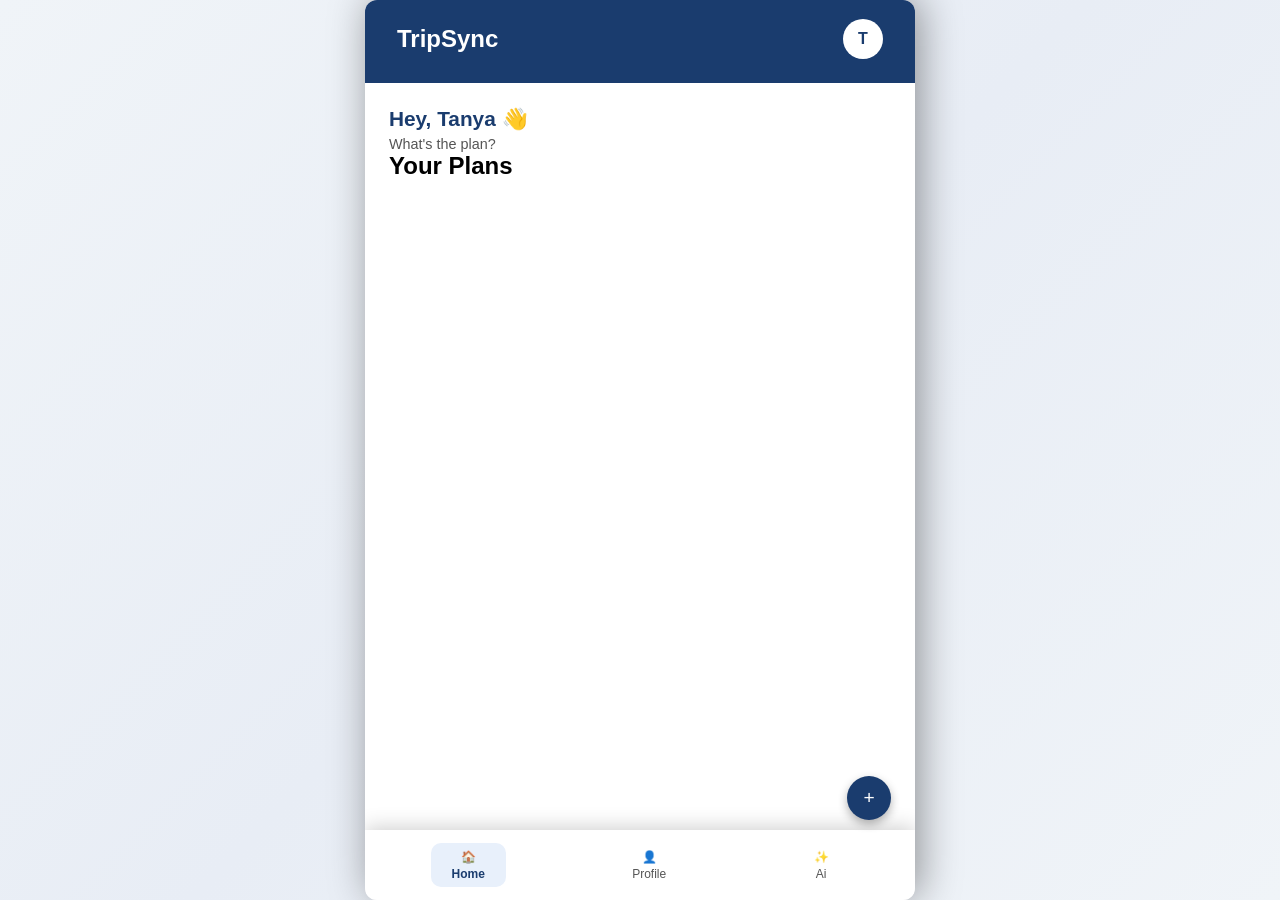
<file: index.html>
<!DOCTYPE html>
<html lang="en">
<head>
    <meta charset="UTF-8">
    <meta name="viewport" content="width=device-width, initial-scale=1.0">
    <title>Tripsync - Dashboard</title>
    <link rel="stylesheet" href="css/style.css">
</head>
<body class="dashboard-body">
    <div class="responsive-shell">
        <header class="dashboard-header">
            <h1 class="logo">TripSync</h1>
            <div class="avatar" id="user-avatar">T</div>
        </header>

        <main class="dashboard-main">
            <section class="greeting-section">
                <p class="greeting"> Hey, Tanya 👋 </p>
                <p class="subtext">What's the plan?</p>
            </section>
            <section class="plans-section">
                <h2>Your Plans</h2>
                <div class="plans-grid">

                </div>
            </section>
        </main>

        <nav>
            <ul class="nav-list">
                <li class="active home"><a href="index.html">🏠 <span>Home</span> </a></li>
                <li class="profile"><a href="#">👤 <span>Profile</span> </a></li>
                <li class="ai"><a href="#"> ✨ <span>Ai</span></a></li>
            </ul>
        </nav>

        <div class="fab-container">
            <button class="fab" id="btn-new-plan">+ </button>
        </div>

        <div class="overlay hidden">
            <form class="new-card">
                <label for="event-name">Enter event name</label>
                <input type="text" name="event-name" id="event-name" placeholder="Enter event name" required>
                <label for="date">Enter date</label>
                <input type="date" name="date" id="date" placeholder="DD/MM/YYYY" required>
                <label for="member">Enter Member's count</label>
                <input type="number" name="member" id="member" placeholder="member" required>
                <label for="category">Event Category</label>
                <input type="text" name="category" id="category" placeholder="dinner , dayout, trip">
                <button type="submit">Submit</button>
            </form>
        </div>

    </div>
</body>
<script src="js/index.js"></script>
</html>
</file>
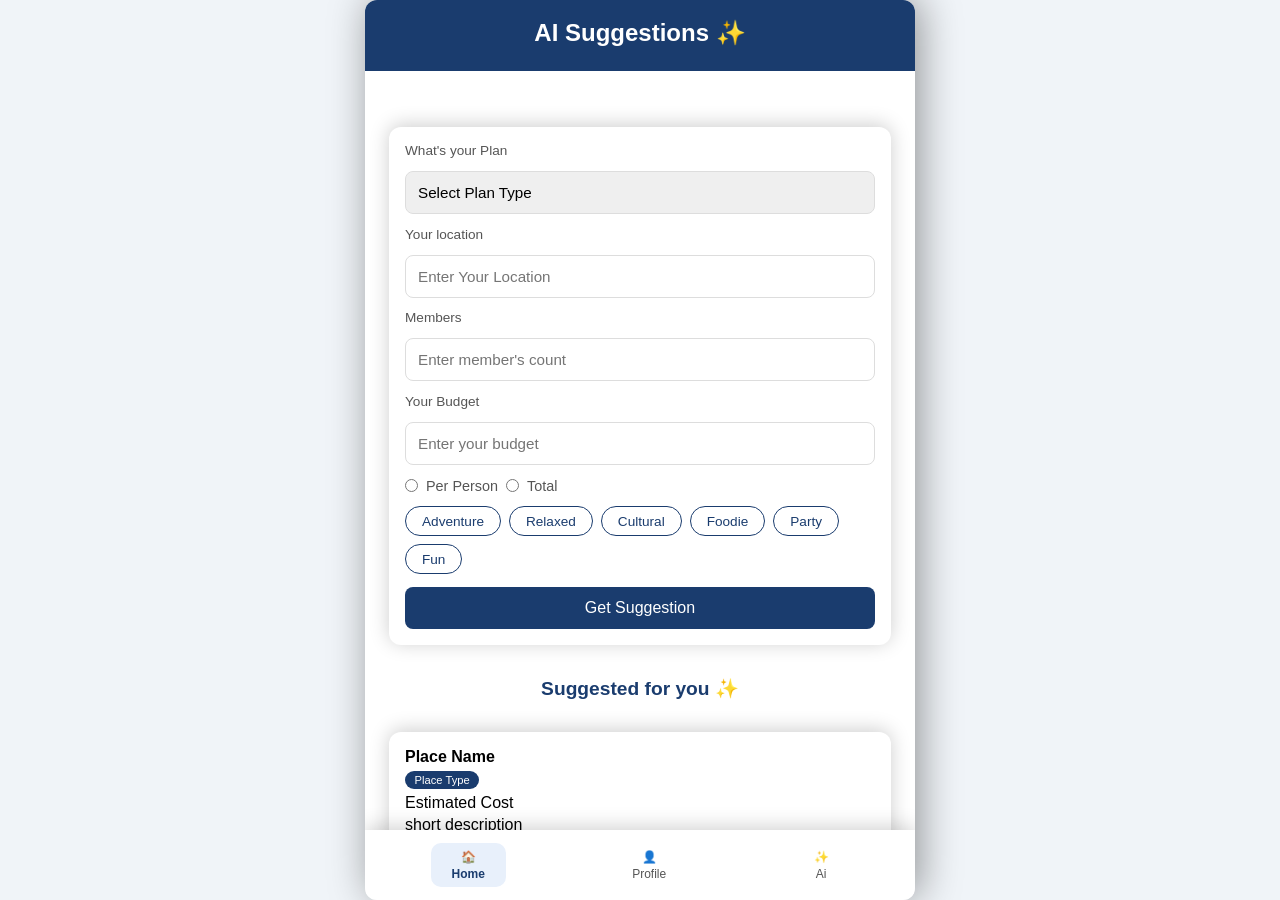
<file: ai.html>
<!DOCTYPE html>
<html lang="en">
<head>
    <meta charset="UTF-8">
    <meta name="viewport" content="width=device-width, initial-scale=1.0">
    <title>TripSync - AI</title>
    <link rel="stylesheet" href="css/style.css">
</head>
<body class="ai-body">
    <div class="responsive-shell">

        <header class="ai-header">
            <h1>AI Suggestions ✨</h1>
        </header>

        <main class="ai-main">

            <form class="ai-form">

                <label for="plan">What's your Plan</label>
                <select name="plan" id="plan">
                    <option value="" disabled selected>Select Plan Type</option>
                    <option value="day-out">Day Out</option>
                    <option value="trip">Trip</option>
                    <option value="dinner">Dinner</option>
                    <option value="movie-night">Movie Night</option>
                    <option value="other" id="other-option">Other</option>
                </select>
                <input type="text" name="other-plan" id="other-plan" placeholder="Describe Your Plan..." class="hidden">
                
                <label for="location">Your location</label>
                <input type="text" placeholder="Enter Your Location" id="location" name="location">

                <label for="members">Members</label>
                <input type="number" placeholder="Enter member's count" id="members" name="members">

                <label for="budget">Your Budget</label>
                <input type="number" name="budget" id="budget" placeholder="Enter your budget">

                <div class="budget-toggle">
                    <input type="radio" id="per-person" name="budget-type" value="per-person">
                    <label for="per-person">Per Person</label>
                    <input type="radio" id="total" name="budget-type" value="total">
                    <label for="total">Total</label>
                </div>

                <div class="vibe-chips">
                    <input type="checkbox" id="adventure" name="adventure">
                    <label for="adventure">Adventure</label>
                    <input type="checkbox" id="relaxed" name="relaxed">
                    <label for="relaxed">Relaxed</label>
                    <input type="checkbox" id="cultural" name="cultural">
                    <label for="cultural">Cultural</label>
                    <input type="checkbox" id="foodie" name="foodie">
                    <label for="foodie">Foodie</label>
                    <input type="checkbox" id="party" name="party">
                    <label for="party">Party</label>
                    <input type="checkbox" id="fun" name="fun">
                    <label for="fun">Fun</label>
                </div>

                <button type="submit">Get Suggestion</button>

            </form>

            <div class="ai-results">
                <h3>Suggested for you ✨</h3>

                <div class="place-card">
                    <h4>Place Name</h4>
                    <span class="place-type">Place Type</span>
                    <p>Estimated Cost</p>
                    <p>short description</p>
                </div>

                <div class="place-card">
                    <h4>Place Name</h4>
                    <span class="place-type">Place Type</span>
                    <p>Estimated Cost</p>
                    <p>short description</p>
                </div>
            </div>
            
        </main>

        <nav>
            <ul class="nav-list">
                <li class="active home"><a href="index.html">🏠 <span>Home</span> </a></li>
                <li class="profile"><a href="#">👤 <span>Profile</span> </a></li>
                <li class="ai"><a href="#"> ✨ <span>Ai</span></a></li>
            </ul>
        </nav>

    </div>

</body>
<script src="js/ai.js"></script>
</html>
</file>
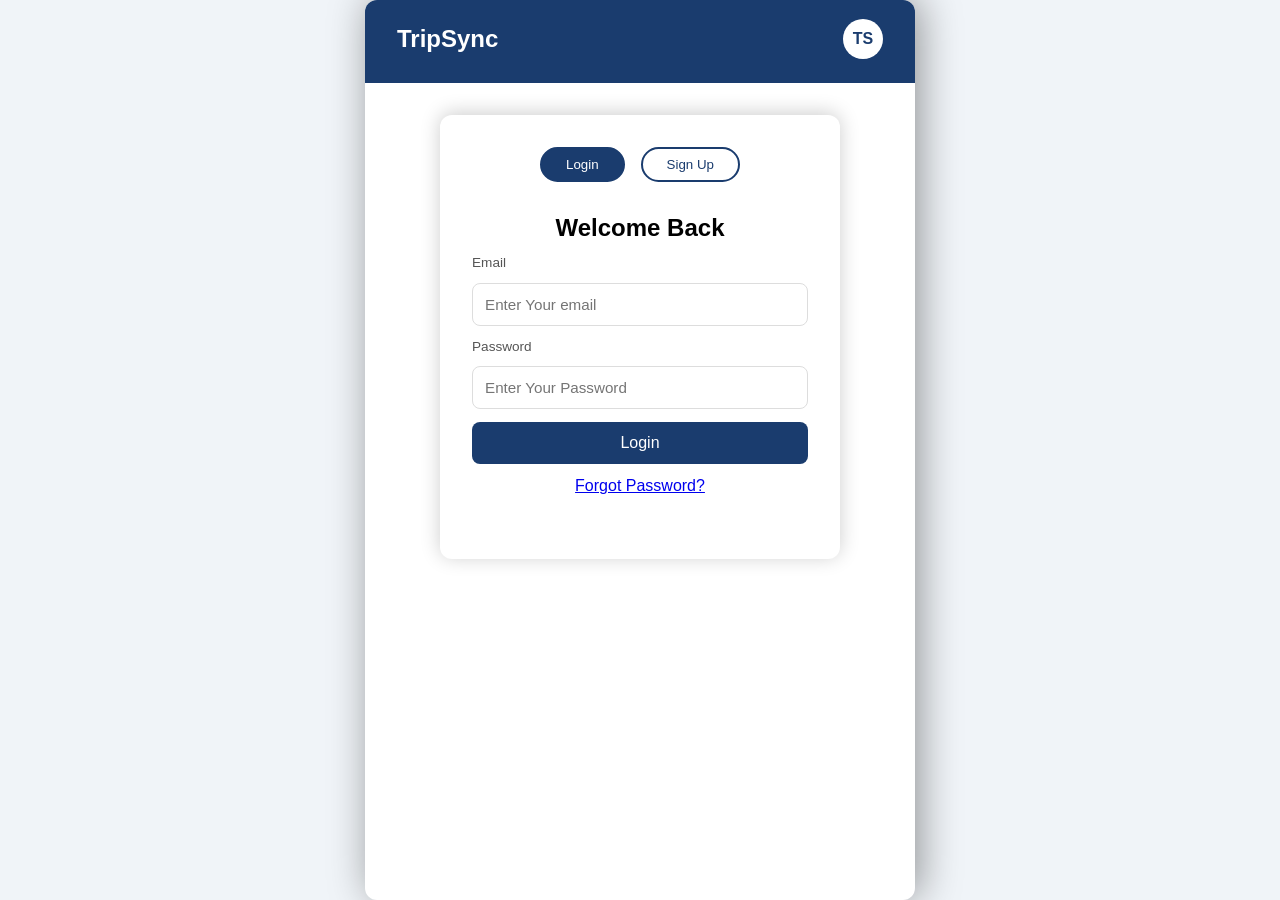
<file: login.html>
<!DOCTYPE html>
<html lang="en">
<head>
    <meta charset="UTF-8">
    <meta name="viewport" content="width=device-width, initial-scale=1.0">
    <title>TripSync — Login</title>
    <link rel="stylesheet" href="css/style.css">
</head>
<body>
    <div class="responsive-shell">
        <header class="login-header">
            <h1>TripSync</h1>
            <div class="tripsync-logo">TS</div>
        </header>
        <main class="login-main">
            <div class="main-box">
                <div class="toggle-button">
                    <button class="active" id="btn-login-toggle">Login</button>
                    <button id="btn-signup-toggle">Sign Up</button>
                </div>

                <form id="login-form">
                    <h2>Welcome Back</h2>
                    <label for="email">Email</label>
                    <input type="email" placeholder="Enter Your email" name="email" id="email" required>
                    <label for="password">Password</label>
                    <input type="password" placeholder="Enter Your Password" name="password" id="password" required>
                    <button id="btn-login">Login</button>
                    <div class="forgotPassword">
                        <a href="#">Forgot Password?</a>
                    </div>
                </form>
                
                <form id="signup-form" style="display: none;">
                    <h2>Create Account</h2>
                    <label for="fullname">Full Name</label>
                    <input type="text"  placeholder="Enter Your name" name="fullname" id="fullname" required>
                    <label for="signupemail">Email</label>
                    <input type="email"  placeholder="Enter Your email" name="signupemail" id="signupemail" required>
                    <label for="signuppassword">Password</label>
                    <input type="password"  placeholder="Enter Your password" name="signuppassword" id="signuppassword" required>
                    <label for="confirm_password">Confirm Password</label>
                    <input type="password" placeholder="Confirm Password" name="confirm_password" id="confirm_password" required>
                    <button id="btn-signup">Sign Up</button>
                </form>
            </div>
        </main>
    </div>
</body>
<script src="js/login.js"></script>
</html>
</file>
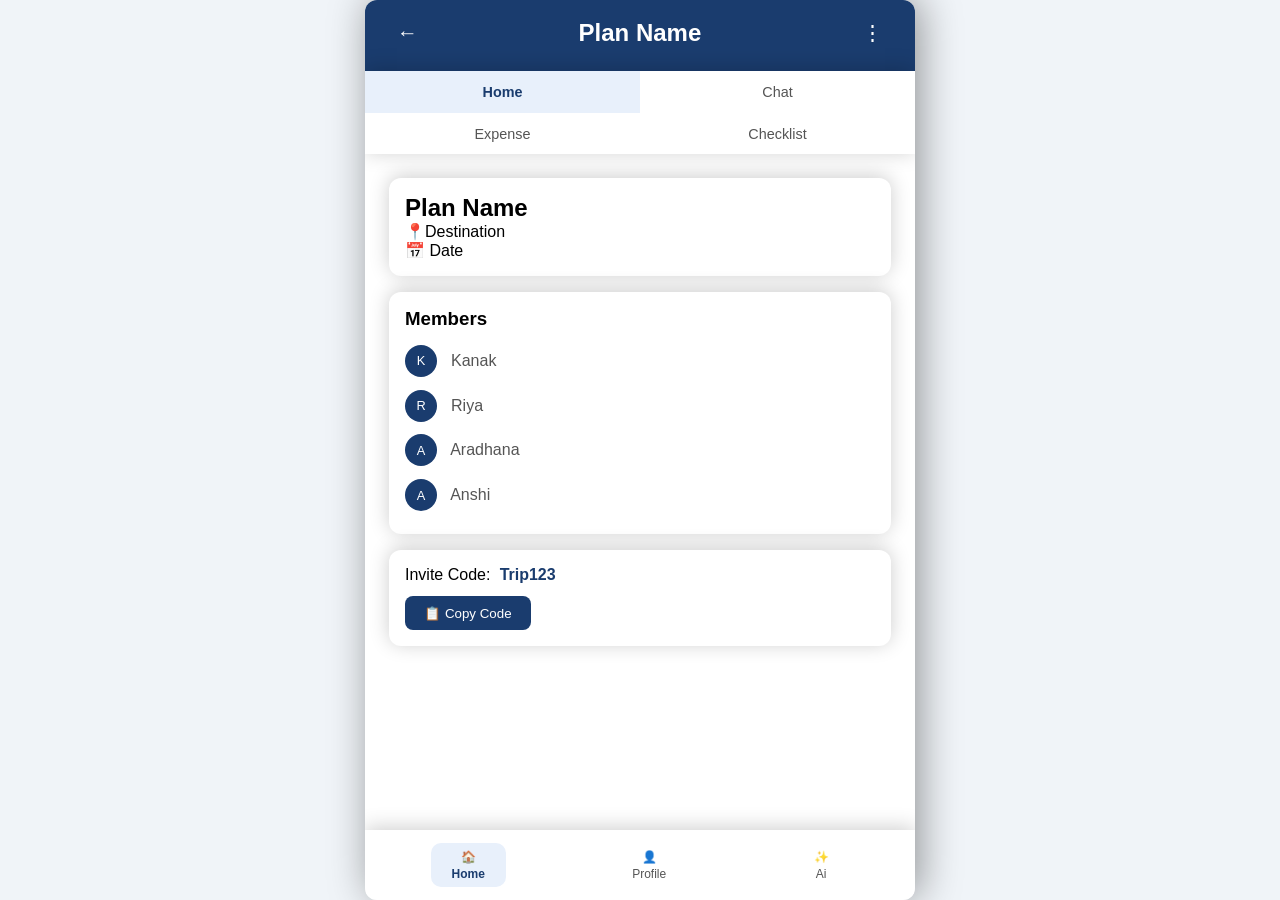
<file: trip.html>
<!DOCTYPE html>
<html lang="en">
<head>
    <meta charset="UTF-8">
    <meta name="viewport" content="width=device-width, initial-scale=1.0">
    <title>TripSync - Plan</title>
    <link rel="stylesheet" href="css/style.css">
</head>
<body>
    <div class="responsive-shell">
        <header class="trip-header">
            <button>&larr;</button>
            <h1> Plan Name </h1>
            <button> &#8942; </button>
        </header>

        <div class="tab-bar">
            <button class="active" id="home-btn">Home</button>
            <button id="chat-btn">Chat</button>
            <button id="expense-btn">Expense</button>
            <button id="checklist-btn">Checklist</button>
        </div>

        <main class="trip-main">

            <section id="home" >

                <div class="trip-info-card">
                    <h2> Plan Name </h2>
                    <p> 📍Destination </p>
                    <p> 📅 Date </p>
                </div>

                <div class="member-section">
                    <h3> Members </h3>
                    <ul>
                        <li><span>K</span> Kanak </li>
                        <li><span>R</span> Riya </li>
                        <li><span>A</span> Aradhana </li>
                        <li><span>A</span> Anshi </li>
                    </ul>
                </div>

                <div class="invite-section">
                    <p>Invite Code: <span>Trip123</span></p>
                    <button>📋 Copy Code</button>
                </div>

            </section>

            <section id="chat">

                <div class="chat-message">
                    <div class="message">
                        <h3>Kanak</h3>
                        <p>Hii guys</p>
                    </div>
                    <div class="message">
                        <h3>Riya</h3>
                        <p>Hii Kanka</p>
                    </div>
                    <div class="message">
                        <h3>Aradhana</h3>
                        <p>where's Anshi</p>
                    </div>
                </div>

                <div class="chat-input">
                    <input type="text" placeholder="Type a message...">
                    <button>Send</button>
                </div>

            </section>

            <section id="expense">

                <div class="add-expense">
                    <h3>Add Expense</h3>
                    <input type="text" placeholder="Who paid?">
                    <input type="number" placeholder="Amount">
                    <input type="text" placeholder="What for?">
                    <button>+ Add Expense</button>
                </div>

                <div class="expense-list">
                    <h3>Expense</h3>
                    <div>
                        <p>Name</p>
                        <p>Amount</p>
                        <p>For What</p>
                    </div>
                    <div>
                        <p>Name</p>
                        <p>Amount</p>
                        <p>For What</p>
                    </div>
                </div>

                <div class="settlement-summary">
                    <h3>Settlement</h3>
                    <p>Riya owes Kanak ₹200</p>
                    <p>Aradhana owes Riya ₹350</p>
                </div>

            </section>

            <section id="checklist">

                <div class="add-item">
                    <input type="text" placeholder="Add Item">
                    <button>+ Add</button>
                </div>

                <div class="checklist-items">
                    <h3>Checklist</h3>
                    <div>
                        <input type="checkbox">
                        <label for="item-name">Book hotels</label>
                        <button>Delete</button>
                    </div>
                    <div>
                        <input type="checkbox">
                        <label for="item-name">Pack Sunscreen</label>
                        <button>Delete</button>
                    </div>
                    <div>
                        <input type="checkbox">
                        <label for="item-name">Water Bottels</label>
                        <button>Delete</button>
                    </div>
                </div>

            </section>

        </main>

        <nav>
            <ul class="nav-list">
                <li class="active home"><a href="index.html">🏠 <span>Home</span> </a></li>
                <li class="profile"><a href="#">👤 <span>Profile</span> </a></li>
                <li class="ai"><a href="#"> ✨ <span>Ai</span></a></li>
            </ul>
        </nav>
    </div>
</body>
<script src="js/trip.js"></script>
</html>
</file>
<file: css/style.css>
/* ==== GLOBAL ==== */
:root{
    --primary-color: #1a3c6e;
    --text-color: #555;
    --card-shadow: 0 -2px 20px rgba(0, 0, 0, 0.2);
}

html {
    background-color: #f0f4f8;
    overflow-y: hidden;
    overflow-x: hidden;
}

* {
    margin: 0;
    padding: 0;
    box-sizing: border-box;
}

body{
    font-family: 'Segoe UI', sans-serif;
    background-color: #f0f4f8;
    min-height: 100vh;
    overflow-x: hidden;
}

header{
    background-color: var(--primary-color);
    color: white;
    padding: 1.2rem 2rem 1.5rem 2rem;
}

header h1{
    font-size: 1.5rem;
}

/* =========================== LOGIN PAGE ============================== */

.login-header {
    display: flex;
    align-items: center;
    justify-content: space-between;
}

.tripsync-logo{
    height: 40px;
    width: 40px;
    background-color: white;
    color: var(--primary-color);
    border-radius: 50%;
    display: flex;
    justify-content: center;
    align-items: center;
    font-weight: bold;
}

.login-main{
    flex: 1;
    overflow-y: auto;
    /*justify-content: safe center;
    align-items: safe center;*/
    padding: 2rem 1 rem;
}

.main-box{
    margin: 2rem auto;
    background-color: white;
    border-radius: 12px;
    padding: 2rem;
    width: 90%;
    max-width: 400px;
    box-shadow: var(--card-shadow);
}

.mainbox input{
    width: 100%;
}

.toggle-button{
    display: flex;
    justify-content: center;
    gap: 1rem;
    margin-bottom: 1.5rem;
    width: 100%;
}

form{
    display: flex;
    flex-direction: column;
    gap: 0.8rem;
    margin: 2rem 0 2rem 0;
}

label {
    font-size: 0.85rem;
    color: #555;
    font-weight: 500;
}

input{
    padding: 0.75rem;
    border: 1px solid #ddd;
    border-radius: 8px;
    font-size:0.95rem;
    outline: none;
}

input:focus {
    border-color: var(--primary-color);
}

.toggle-button button{
    background-color: transparent;
    border: 2px solid var(--primary-color);
    color: var(--primary-color);
    padding: 0.5rem 1.5rem;
    border-radius: 20px;
    cursor: pointer;
}

.toggle-button button.active{
    background-color: var(--primary-color);
    color: white;
}

form button{
    background-color: var(--primary-color);
    color: white;
    width: 100%;
    padding: 0.75rem;
    border: none;
    border-radius: 8px;
    cursor: pointer;
    font-size: 1rem;
    font-weight: 500;
} 

form h2{
    align-self: center;
}

.forgotPassword{
    display: flex;
    justify-content: center;
}

.forgotPassword a:hover{
    color: brown;
}

/* =========================== DASHBOARD PAGE ========================== */

.responsive-shell{
    position: relative;
    border-radius: 12px;
    height: 100vh;
    display: flex;
    flex-direction: column;
    margin: 0 auto;
    max-width: 550px;
    background-color: white;
    box-shadow: 5px -2px 40px rgba(0, 0, 0, 0.4);
    overflow: hidden;
}

.dashboard-header{
    display: flex;
    justify-content: space-between;
    align-items: center
}

.avatar{
    width: 40px;
    height: 40px;
    border-radius: 50%;
    background-color: white ;
    color: var(--primary-color);
    display: flex;
    justify-content: center;
    align-items: center;
    font-weight: bold;
    cursor: pointer;
}

.dashboard-body{
    /*background: linear-gradient(135deg, #e1eaf4 0%, #c2d8ed 50%, #a8c2dc 100%);*/
    background: linear-gradient(135deg, #f0f4f8 0%, #e8edf5 50%, #f0f4f8 100%);
}

.dashboard-main{
    flex: 1;
    overflow-y: auto;
    padding: 1.5rem;
    padding-bottom: 5rem;
}

.greeting{
    font-size: 1.3rem;
    font-weight: bold;
    color: var(--primary-color);
}

.subtext{
    font-size: 0.9rem;
    color: var(--text-color);
    margin-top: 0.3rem;
}

.fab-container{
    position: absolute;
    bottom: 5rem;
    right: 1.5rem;
    display: flex;
    flex-direction: column;
    gap: 0.8rem;
}

.fab{
    width: 44px;
    height: 44px;
    border-radius: 50%;
    color: white;
    background-color: var(--primary-color);
    font-size: 1.2rem;
    border: none;
    cursor: pointer;
    box-shadow: 0 4px 10px rgba(0,0,0,0.3);
}

.nav-list{
    background-color: white;
    padding: 0.8rem;
    list-style: none;
    box-shadow: var(--card-shadow);
    display: flex;
    justify-content: space-around
}

.card{
    background-color: white;
    border-radius: 12px;
    box-shadow: var(--card-shadow);
    overflow: hidden;
    cursor: pointer;
    width: 250px;
    min-height: 250px;
    margin-left: auto;
    margin-right: auto;
}

.card-banner {
    height: 130px;
    background-color: #4a90d9;
    display: flex;
    justify-content: center;
    align-items: center;
    font-size: 2.5rem;
}

.card-info{
    padding: 0.75rem;
    display: flex;
    flex-direction: column;
    gap: 0.3rem;
    margin: auto;
}

.event-name{
    font-size: 1rem;
    color: var(--primary-color);
}

.event-date{
    font-size: 0.8rem;
    color: var(--text-color);
}  

.group-members{
    font-size: 0.8rem;
    color: var(--text-color);
}

.event-badge{
    background-color: var(--primary-color);
    color: white;
    border-radius: 20px;
    padding: 0.2rem 0.6rem;
    font-size: 0.7rem;
    align-self: flex-start;
}

.plans-grid{
    display: grid;
    grid-template-columns: 1fr;
    gap: 1rem;
    margin-top: 1rem;
}

.nav-list a{
    text-decoration: none;
    color: var(--text-color);
    display: flex;
    flex-direction: column;
    align-items: center;
    padding: 0.4rem 1.3rem;
    border-radius: 10px;
    font-size: 0.75rem;
    gap: 0.2rem;
}

.nav-list li.active a {
    color: var(--primary-color);
    background-color: #e8f0fb;
    font-weight: bold;
}

.overlay {
    position: fixed;
    top: 0;
    left: 0;
    width: 100%;
    height: 100%;
    background: rgba(0, 0, 0, 0.5);
    backdrop-filter: blur(4px);
    display: flex;
    justify-content: center;
    align-items: center;
}

.overlay.hidden {
    display: none;
}

.new-card {
    background-color: #e8edf5;
    border-radius: 12px;
    padding: 2rem;
    width: 90%;
    max-width: 400px;
    box-shadow: var(--card-shadow);
}

/* ========================= TRIP PAGE ======================================= */

/*--------------home-section--------------*/

.trip-header{
    display: flex;
    justify-content: space-between;
    align-items: center;
}

.trip-header button{
    background-color: transparent;
    border: none;
    color: white;
    font-size: 1.3rem;
    cursor: pointer;
}

.tab-bar{
    display: grid;
    grid-template-columns: repeat(2, 1fr);
    background-color: white;
    box-shadow: var(--card-shadow);
}

.tab-bar button{
    padding: 0.8rem;
    border: none;
    background-color: transparent;
    font-size: 0.9rem;
    cursor: pointer;
    color: var(--text-color);
}

.tab-bar button.active{
    color: var(--primary-color);
    background-color: #e8f0fb;
    font-weight: bold;
}

.trip-main{
    padding: 1.5rem;
    flex: 1;
    overflow-y: auto;
    overflow-x: hidden;
}

.trip-info-card{
    background-color: white;
    border-radius: 12px;
    padding: 1rem;
    box-shadow: var(--card-shadow);
    margin-bottom: 1rem;
}

.member-section{
    background-color: white;
    border-radius: 12px;
    padding: 1rem;
    box-shadow: var(--card-shadow);
    margin-bottom: 1rem;
}

.member-section ul{
    list-style: none;
    margin-top: 0.5rem;
}

.member-section li{
    padding: 0.4rem 0;
    color: var(--text-color);
}

.member-section li span{
    display: inline-flex;
    justify-content: center;
    align-items: center;
    width: 32px;
    height: 32px;
    border-radius: 50%;
    background-color: var(--primary-color);
    color: white;
    font-size: 0.8rem;
    margin-right: 0.6rem;
}

.invite-section{
    background-color: white;
    border-radius: 12px;
    padding: 1rem;
    box-shadow: var(--card-shadow);
    margin-bottom: 1rem;
}

.invite-section span{
    font-weight: bold;
    color: var(--primary-color);
    margin-left: 0.3rem;
}

.invite-section button{
    background-color: var(--primary-color);
    color: white;
    border: none;
    padding: 0.6rem 1.2rem;
    border-radius: 8px;
    cursor: pointer;
    margin-top: 0.8rem;
}

/*---------------chat-section-------------*/

.chat-message{
    background-color: white;
    border-radius: 12px;
    padding: 1rem;
    box-shadow: var(--card-shadow);
    margin-bottom: 1rem;
    height: 300px;
    overflow-y: auto;
}

.message{
    padding: 0.5rem 0;
    border-bottom: 1px solid #eee;
}

.message h3{
    font-size: 0.85rem;
    color: var(--text-color);
}

.chat-input{
    display: flex;
    gap: 0.5rem;
    background-color: white;
    padding: 1rem;
    border-radius: 12px;
    box-shadow: var(--card-shadow);
}

.chat-input input{
    flex: 1;
    min-width: 0;
    border: 1px solid #ddd;
    border-radius: 8px;
    padding: 0.6rem;
}

.chat-input button{
    background-color: var(--primary-color);
    color: white;
    border: none;
    padding: 0.6rem 1rem;
    border-radius: 8px;
    cursor: pointer;
}

/*------------------expense-section---------------------*/

#expense{
    padding-bottom: 2rem;
}

.add-expense{
    background-color: white;
    border-radius: 12px;
    padding: 1rem;
    box-shadow: var(--card-shadow);
    margin-bottom: 1rem;
    display: flex;
    flex-direction: column;
    gap: 0.8rem;
}

.add-expense h3{
    color: var(--primary-color);
    margin-bottom: 0.3rem;
}

.add-expense button{
    background-color: var(--primary-color);
    color: white;
    border: none;
    padding: 0.75rem;
    border-radius: 8px;
    cursor: pointer;
    font-size: 0.95rem;
}

.expense-list{
    background-color: white;
    border-radius: 12px;
    padding: 12px;
    box-shadow: var(--card-shadow);
    margin-bottom: 1rem;
}

.expense-list h3{
    color: var(--primary-color);
    margin-bottom: 0.5rem;
}

.expense-list > div{
    border-bottom: 1px solid #eee;
    padding: 0.6rem 0;
    display: flex;
    justify-content: space-between;
}

.settlement-summary{
    background-color: #e8f0fb;
    border-radius: 12px;
    padding: 1rem;
    margin-bottom: 1rem;
}

.settlement-summary h3{
    color: var(--primary-color);
    margin-bottom: 0.5rem;
}

.settlement-summary p{
    color: var(--text-color);
    padding: 0.3rem 0;
    font-size: 0.9rem;
}


/*-------------checklist-section--------------------*/

.add-item{
    display: flex;
    gap: 0.5rem;
    margin-bottom: 1rem;
}

.add-item input{
    flex: 1;
    border: 1px solid #ddd;
    border-radius: 8px;
    padding: 0.6rem;
}

.add-item button{
    background-color: var(--primary-color);
    color: white;
    border: none;
    padding: 0.6rem 1rem;
    border-radius: 8px;
    cursor: pointer;
}

.checklist-items{
    background-color: white;
    border-radius: 12px;
    padding: 1rem;
    box-shadow: var(--card-shadow);
}

.checklist-items h3{
    color: var(--primary-color);
    margin-bottom: 0.5rem;
}

.checklist-items > div{
    display: flex;
    justify-content: flex-start;
    align-items: center;
    gap: 0.5rem;
    padding: 0.5rem 0;
    border-bottom: 1px solid #eee;
}

.checklist-items input[type = "checkbox"]{
    width: auto;
}

.checklist-items button{
    background-color: transparent;
    border: none;
    cursor: pointer;
    margin-left: auto;
    font-size: 1rem;
}


/* ============================= AI PAGE ================================= */

.ai-main{
    padding: 1.5rem;
    padding-bottom: 5rem;
    overflow-y: auto;
    flex: 1;
}

.ai-header{
    text-align: center;
}

.ai-form{
    background-color: white;
    border-radius: 12px;
    padding: 1rem;
    box-shadow: var(--card-shadow);
    display: flex;
    flex-direction: column;
    gap: 0.8rem;
}

.ai-form select{
    width: 100%;
    padding: 0.75rem;
    border: 1px solid #ddd;
    border-radius: 8px;
    font-size: 0.95rem;
    outline: none;
    appearance: none;
}

.budget-toggle{
    display: flex;
    gap: 0.5rem;
    align-items: center;
}

.vibe-chips input[type="checkbox"] {
    display: none;
}

.vibe-chips {
    display: flex;
    flex-wrap: wrap;
    gap: 0.5rem;
}

.vibe-chips label{
    padding: 0.4rem 1rem;
    border-radius: 20px;
    border: 1px solid var(--primary-color);
    color: var(--primary-color);
    font-size: 0.85rem;
    cursor: pointer;
}

.vibe-chips input[type="checkbox"]:checked + label{
    background-color: var(--primary-color);
    color: white;
}

.place-card {
    background-color: white;
    border-radius: 12px;
    padding: 1rem;
    box-shadow: var(--card-shadow);
    margin-bottom: 1rem;
    display: flex;
    flex-direction: column;
    gap: 0.3rem;
}

.place-type {
    background-color: var(--primary-color);
    color: white;
    border-radius: 20px;
    padding: 0.2rem 0.6rem; 
    font-size: 0.7rem;
    align-self: flex-start;
}

.budget-toggle input[type="radio"] {
    width: auto;
    accent-color: var(--primary-color); /* CSS property specifically made for native form elements like checkboxes and radio buttons*/
    cursor: pointer;
}

.budget-toggle label {
    cursor: pointer;
    color: var(--text-color);
    font-size: 0.9rem;
}

.ai-results h3{
    font-size: 1.2rem;
    color: var(--primary-color);
    margin-bottom: 2rem;
    text-align: center;
}

.hidden{
    display: none;
}

/* ============================== used media query for index.html =============================*/

@media (min-width: 460px){
    .plans-grid{
        grid-template-columns: repeat(2, 1fr);
    }

    .card{
        width: 200px;
        min-height: 220px;
        margin-left: auto;
        margin-right: auto
    }

    .card-banner {
        height: 120px;
    }

    .card-info{
        margin: 0;
    }
    
}
</file>
